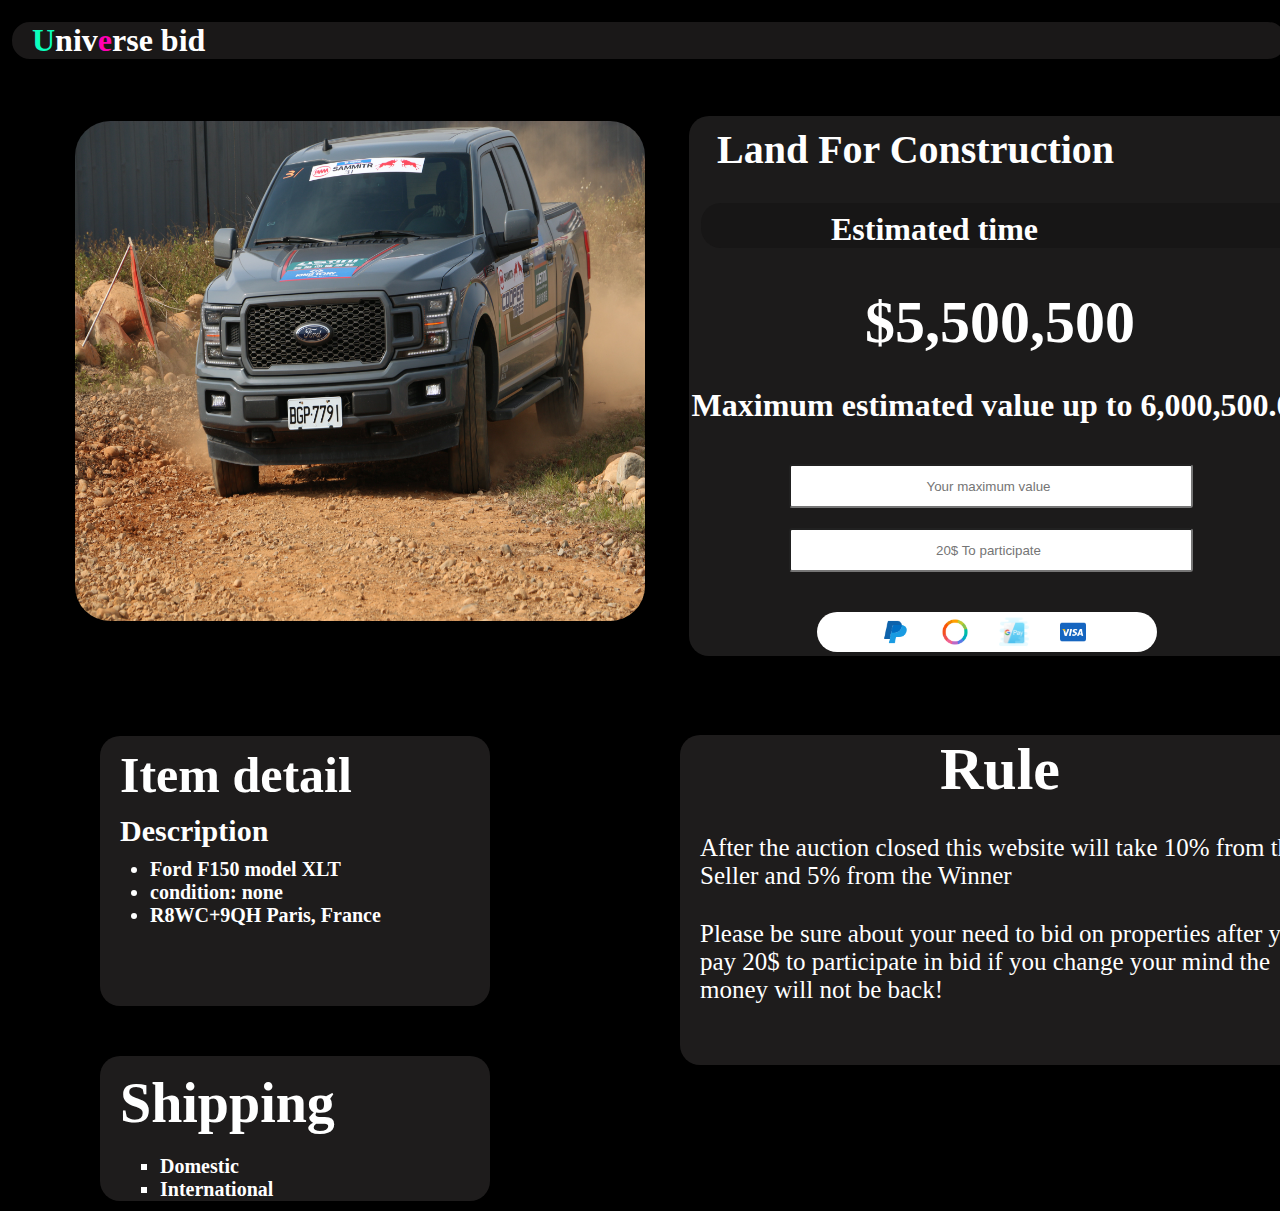
<file: bidcar.html>
<!DOCTYPE html>
<html lang="en">
<head>
    <script src="script.js"></script>
   <link rel="stylesheet" href="home/bidhome.css">
    <title>Document</title>
</head>
<body>
    <div class="top-logo">
        <h1 class="logos"> <a href="index.html"><span style="color: rgb(11, 255, 190);">U</span>niv<span style="color: rgb(255, 0, 179);">e</span>rse bid</a></h1>
     </div>
     <section class="first-mid">
        <div class="image">
            <img src="bid/car.jpg " alt="">
        </div>
        <div class="left-part">
            <h1 class="top-name">Land For Construction</h1>
            <div class="timeinterval">
            <div id="countdown">
                <div id="days"></div>
                <div id="hours"></div>
                <div id="minutes"></div>
                <div id="seconds"></div>
              </div>
              <div class="estimate">
                <h1>Estimated time</h1>
            </div>
           
        </div>
        <div class="dollar">
            <h1>$5,500,500</h1>
        </div>
        <div class="customer">
        <h1 class="maxestimate">Maximum estimated value up to 6,000,500.00</h1>
        
    </div>
    <form>
        <div class="inputs">
        <div class="yourvalue">
            <input type="number" placeholder="Your maximum value" required>
            <input type="number" placeholder="20$ To participate" required>
        </div>
        <div class="placebid">
            <button>
             <ul>
                <a href="https://www.paypal" class="paypal"><li><img src="payment/paypal.png" alt=""></li></a>
                <a href="https://www.payoneer.com"><li><img src="payment/payooner.png" alt=""></li></a>
                <a href="https://pay.google.com/about/"><li><img src="payment/googlepay.png" alt=""></li></a>
                <a href="https://usa.visa.com/"><li><img src="payment/visacard.png" alt=""></li></a>
            </ul>
        </button>
        </div>
    </div>
        </form>
       
     </section>
     <section class="bootom">
        <div class="detail">
            <h1 class="item-detail">Item detail</h1>
            <h1 class="description">Description</h1>
            <ul>
                <li>Ford F150 model XLT</li>
                <li>condition: none</li>
                <li>R8WC+9QH Paris, France</li>
            </ul>
        </div>
        <div class="shipping">
            <h1 class="shippingh1">Shipping</h1>
            <ul type="square">
                <li>Domestic</li>
                <li>International</li>
            </ul>
        </div>
       
        <div class="rule">
            <h1 class="ru">Rule</h1>
            <p>After the auction closed this website will take 10% from the Seller and 5% from the Winner </p>
            <p>Please be sure about your need to bid on properties after you pay 20$ to participate in bid if you change your mind the money will not be back!</p>
        </div>
    
    
    </section>
      <script src="script.js"></script>
</body>
</html>
</file>
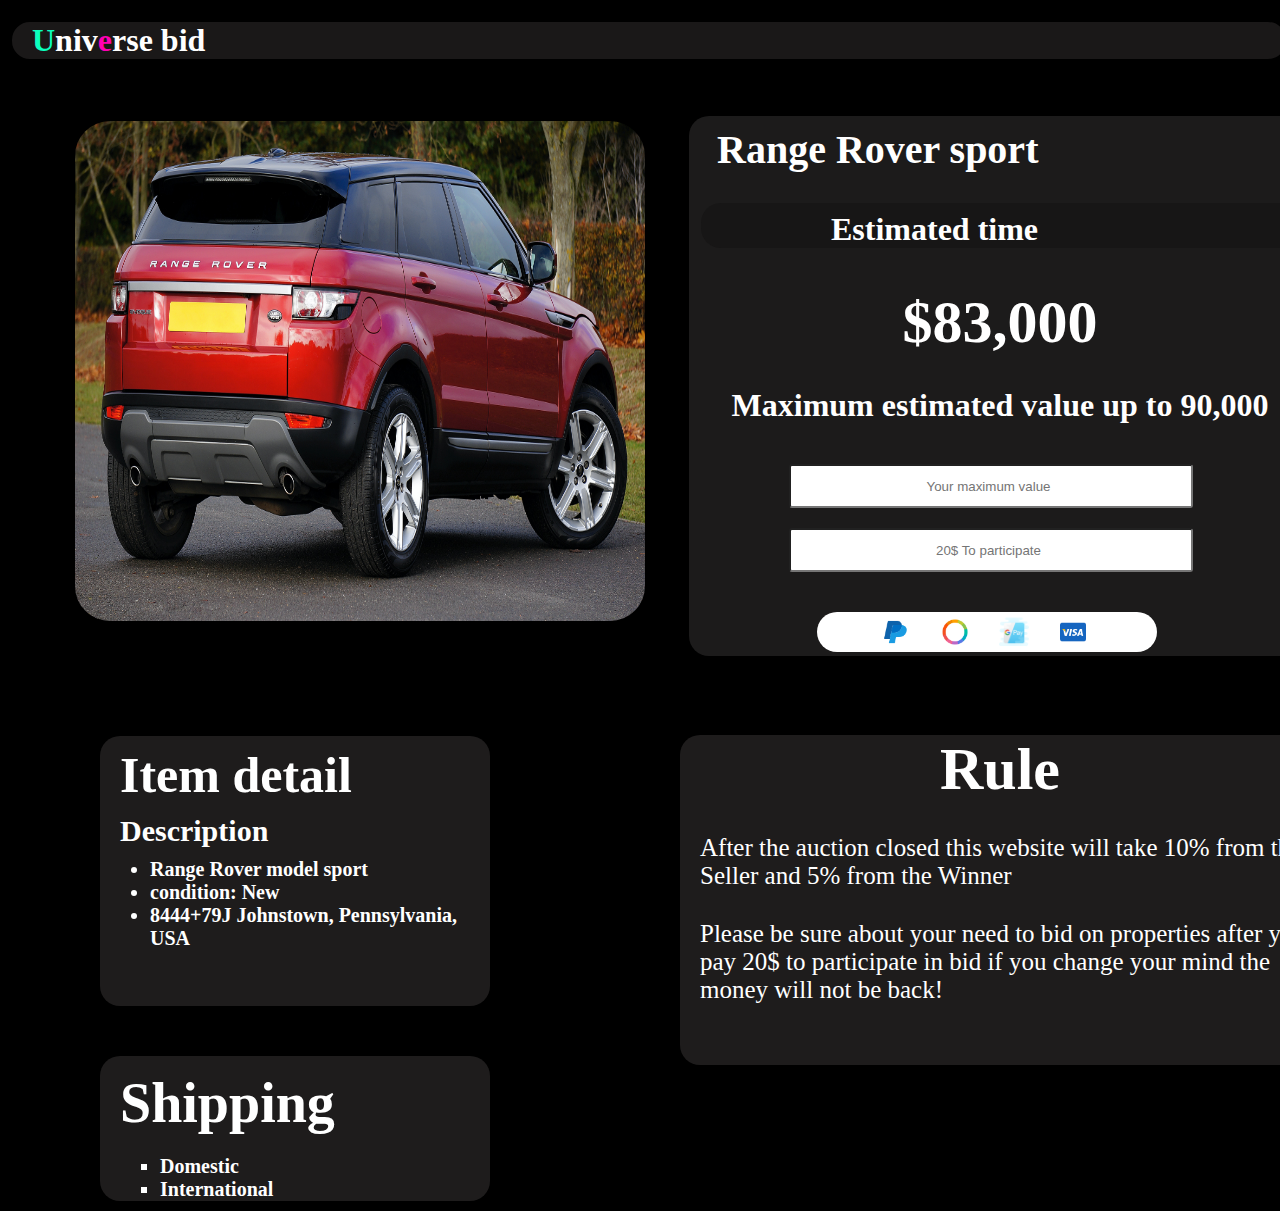
<file: bidcar2.html>
<!DOCTYPE html>
<html lang="en">
<head>
    <script src="script.js"></script>
   <link rel="stylesheet" href="home/bidhome.css">
    <title>Document</title>
</head>
<body>
    <div class="top-logo">
        <h1 class="logos"> <a href="index.html"><span style="color: rgb(11, 255, 190);">U</span>niv<span style="color: rgb(255, 0, 179);">e</span>rse bid</a></h1>
     </div>
     <section class="first-mid">
        <div class="image">
            <img src="bid/car 2.jpg " alt="">
        </div>
        <div class="left-part">
            <h1 class="top-name">Range Rover sport</h1>
            <div class="timeinterval">
            <div id="countdown">
                <div id="days"></div>
                <div id="hours"></div>
                <div id="minutes"></div>
                <div id="seconds"></div>
              </div>
              <div class="estimate">
                <h1>Estimated time</h1>
            </div>
           
        </div>
        <div class="dollar">
            <h1>$83,000</h1>
        </div>
        <div class="customer">
        <h1 class="maxestimate">Maximum estimated value up to 90,000</h1>
        
    </div>
    <form>
        <div class="inputs">
        <div class="yourvalue">
            <input type="number" placeholder="Your maximum value" required>
            <input type="number" placeholder="20$ To participate" required>
        </div>
        <div class="placebid">
            <button>
             <ul>
                <a href="https://www.paypal" class="paypal"><li><img src="payment/paypal.png" alt=""></li></a>
                <a href="https://www.payoneer.com"><li><img src="payment/payooner.png" alt=""></li></a>
                <a href="https://pay.google.com/about/"><li><img src="payment/googlepay.png" alt=""></li></a>
                <a href="https://usa.visa.com/"><li><img src="payment/visacard.png" alt=""></li></a>
            </ul>
        </button>
        </div>
    </div>
        </form>
       
     </section>
     <section class="bootom">
        <div class="detail">
            <h1 class="item-detail">Item detail</h1>
            <h1 class="description">Description</h1>
            <ul>
                <li>Range Rover model sport</li>
                <li>condition: New</li>
                <li>8444+79J Johnstown, Pennsylvania, USA</li>
            </ul>
        </div>
        <div class="shipping">
            <h1 class="shippingh1">Shipping</h1>
            <ul type="square">
                <li>Domestic</li>
                <li>International</li>
            </ul>
        </div>
       
        <div class="rule">
            <h1 class="ru">Rule</h1>
            <p>After the auction closed this website will take 10% from the Seller and 5% from the Winner </p>
            <p>Please be sure about your need to bid on properties after you pay 20$ to participate in bid if you change your mind the money will not be back!</p>
        </div>
    
    
    </section>
      <script src="script.js"></script>
</body>
</html>
</file>
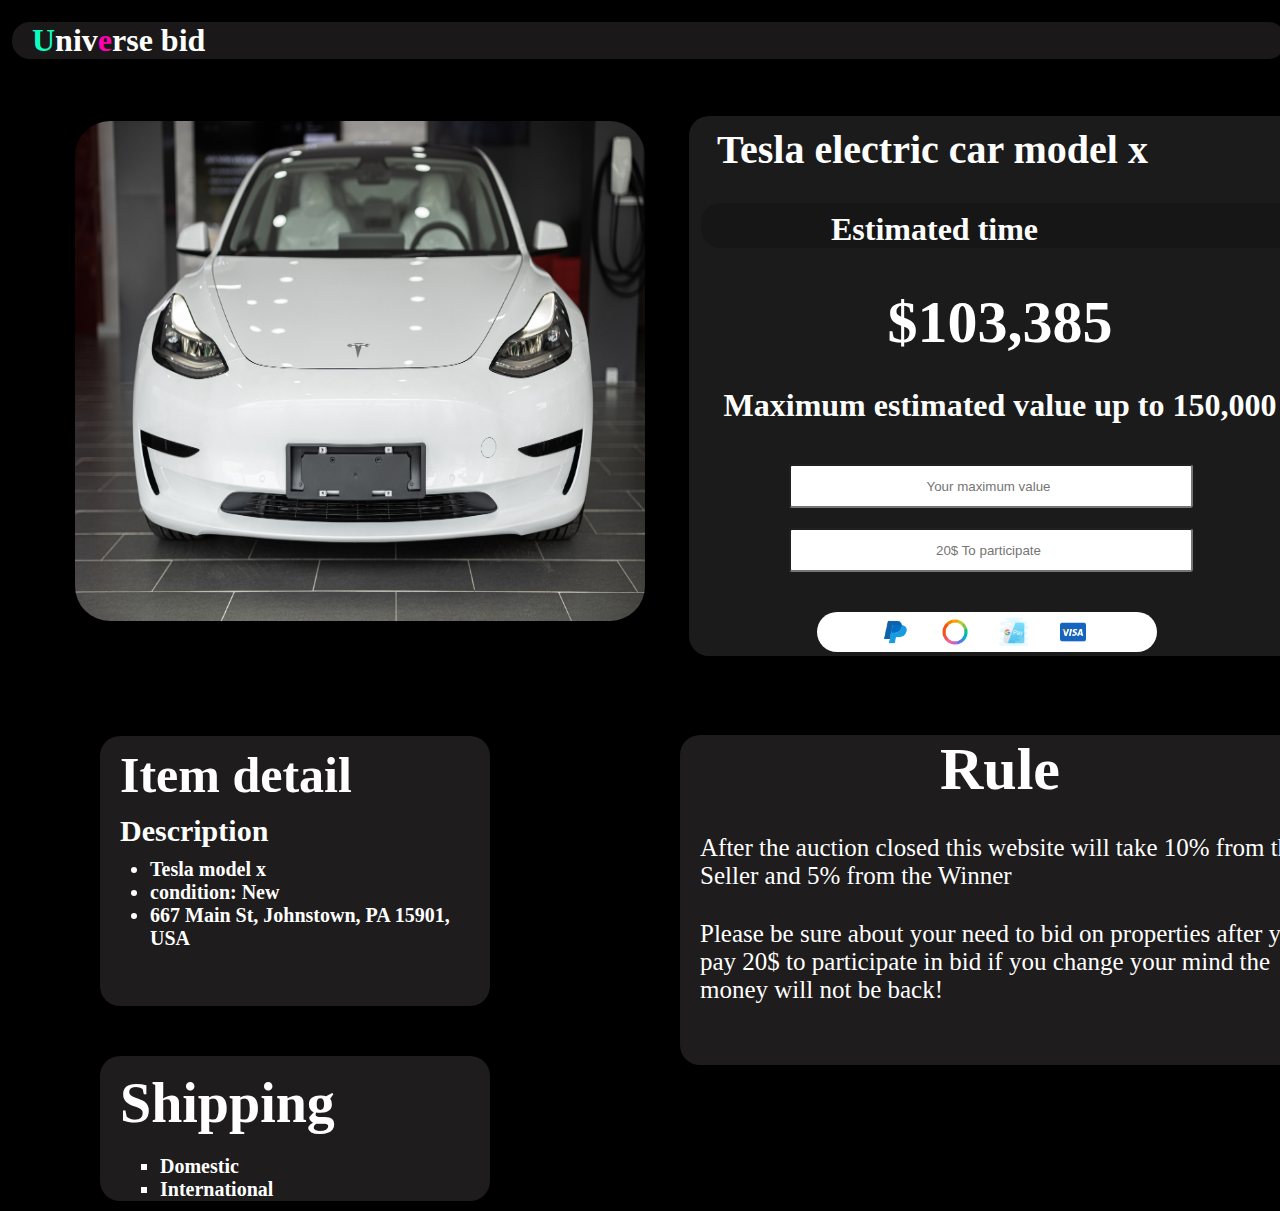
<file: bidcar3.html>
<!DOCTYPE html>
<html lang="en">
<head>
    <script src="script.js"></script>
   <link rel="stylesheet" href="home/bidhome.css">
    <title>Document</title>
</head>
<body>
    <div class="top-logo">
        <h1 class="logos"> <a href="index.html"><span style="color: rgb(11, 255, 190);">U</span>niv<span style="color: rgb(255, 0, 179);">e</span>rse bid</a></h1>
     </div>
     <section class="first-mid">
        <div class="image">
            <img src="bid/car 3.jpg " alt="">
        </div>
        <div class="left-part">
            <h1 class="top-name">Tesla electric car model x</h1>
            <div class="timeinterval">
            <div id="countdown">
                <div id="days"></div>
                <div id="hours"></div>
                <div id="minutes"></div>
                <div id="seconds"></div>
              </div>
              <div class="estimate">
                <h1>Estimated time</h1>
            </div>
           
        </div>
        <div class="dollar">
            <h1>$103,385</h1>
        </div>
        <div class="customer">
        <h1 class="maxestimate">Maximum estimated value up to 150,000</h1>
        
    </div>
    <form>
        <div class="inputs">
        <div class="yourvalue">
            <input type="number" placeholder="Your maximum value" required>
            <input type="number" placeholder="20$ To participate" required>
        </div>
        <div class="placebid">
            <button>
             <ul>
                <a href="https://www.paypal" class="paypal"><li><img src="payment/paypal.png" alt=""></li></a>
                <a href="https://www.payoneer.com"><li><img src="payment/payooner.png" alt=""></li></a>
                <a href="https://pay.google.com/about/"><li><img src="payment/googlepay.png" alt=""></li></a>
                <a href="https://usa.visa.com/"><li><img src="payment/visacard.png" alt=""></li></a>
            </ul>
        </button>
        </div>
    </div>
        </form>
       
     </section>
     <section class="bootom">
        <div class="detail">
            <h1 class="item-detail">Item detail</h1>
            <h1 class="description">Description</h1>
            <ul>
                <li>Tesla model x</li>
          
                <li>condition: New</li>
                <li>667 Main St, Johnstown, PA 15901, USA</li>
            </ul>
        </div>
        <div class="shipping">
            <h1 class="shippingh1">Shipping</h1>
            <ul type="square">
                <li>Domestic</li>
                <li>International</li>
            </ul>
        </div>
       
        <div class="rule">
            <h1 class="ru">Rule</h1>
            <p>After the auction closed this website will take 10% from the Seller and 5% from the Winner </p>
            <p>Please be sure about your need to bid on properties after you pay 20$ to participate in bid if you change your mind the money will not be back!</p>
        </div>
    
    
    </section>
      <script src="script.js"></script>
</body>
</html>
</file>
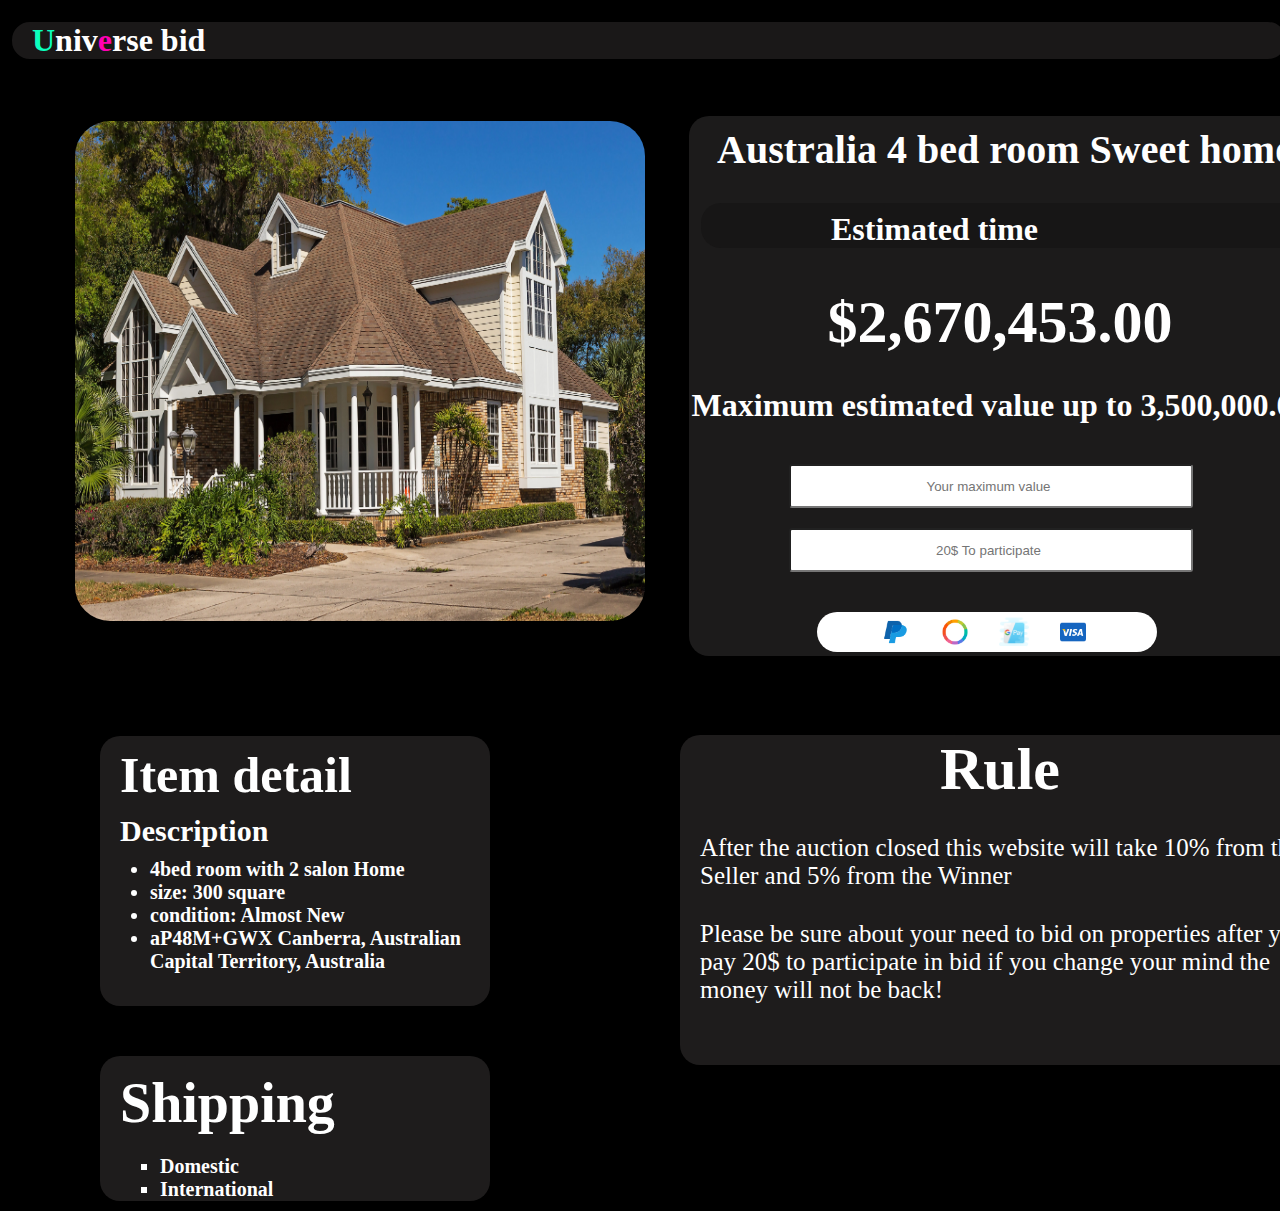
<file: bidhome.html>
<!DOCTYPE html>
<html lang="en">
<head>
    <script src="script.js"></script>
   <link rel="stylesheet" href="home/bidhome.css">
    <title>Document</title>
</head>
<body>
    <div class="top-logo">
        <h1 class="logos"> <a href="index.html"><span style="color: rgb(11, 255, 190);">U</span>niv<span style="color: rgb(255, 0, 179);">e</span>rse bid</a></h1>
     </div>
     <section class="first-mid">
        <div class="image">
            <img src="bid/house 6.jpg " alt="">
        </div>
        <div class="left-part">
            <h1 class="top-name">Australia 4 bed room Sweet home</h1>
            <div class="timeinterval">
            <div id="countdown">
                <div id="days"></div>
                <div id="hours"></div>
                <div id="minutes"></div>
                <div id="seconds"></div>
              </div>
              <div class="estimate">
                <h1>Estimated time</h1>
            </div>
           
        </div>
        <div class="dollar">
            <h1>$2,670,453.00</h1>
        </div>
        <div class="customer">
        <h1 class="maxestimate">Maximum estimated value up to 3,500,000.00</h1>
        
    </div>
    <form>
        <div class="inputs">
        <div class="yourvalue">
            <input type="number" placeholder="Your maximum value" required>
            <input type="number" placeholder="20$ To participate" required>
        </div>
        <div class="placebid">
            <button>
             <ul>
                <a href="https://www.paypal" class="paypal"><li><img src="payment/paypal.png" alt=""></li></a>
                <a href="https://www.payoneer.com"><li><img src="payment/payooner.png" alt=""></li></a>
                <a href="https://pay.google.com/about/"><li><img src="payment/googlepay.png" alt=""></li></a>
                <a href="https://usa.visa.com/"><li><img src="payment/visacard.png" alt=""></li></a>
            </ul>
        </button>
        </div>
    </div>
        </form>
     </section>
     <section class="bootom">
        <div class="detail">
            <h1 class="item-detail">Item detail</h1>
            <h1 class="description">Description</h1>
            <ul>
                <li>4bed room with 2 salon Home</li>
                <li>size: 300 square</li>
                <li>condition: Almost New</li>
                <li>aP48M+GWX Canberra, Australian Capital Territory, Australia</li>
            </ul>
        </div>
        <div class="shipping">
            <h1 class="shippingh1">Shipping</h1>
            <ul type="square">
                <li>Domestic</li>
                <li>International</li>
            </ul>
        </div>
       
        <div class="rule">
            <h1 class="ru">Rule</h1>
            <p>After the auction closed this website will take 10% from the Seller and 5% from the Winner </p>
            <p>Please be sure about your need to bid on properties after you pay 20$ to participate in bid if you change your mind the money will not be back!</p>
        </div>
    
    
    </section>
      <script src="script.js"></script>
</body>
</html>
</file>
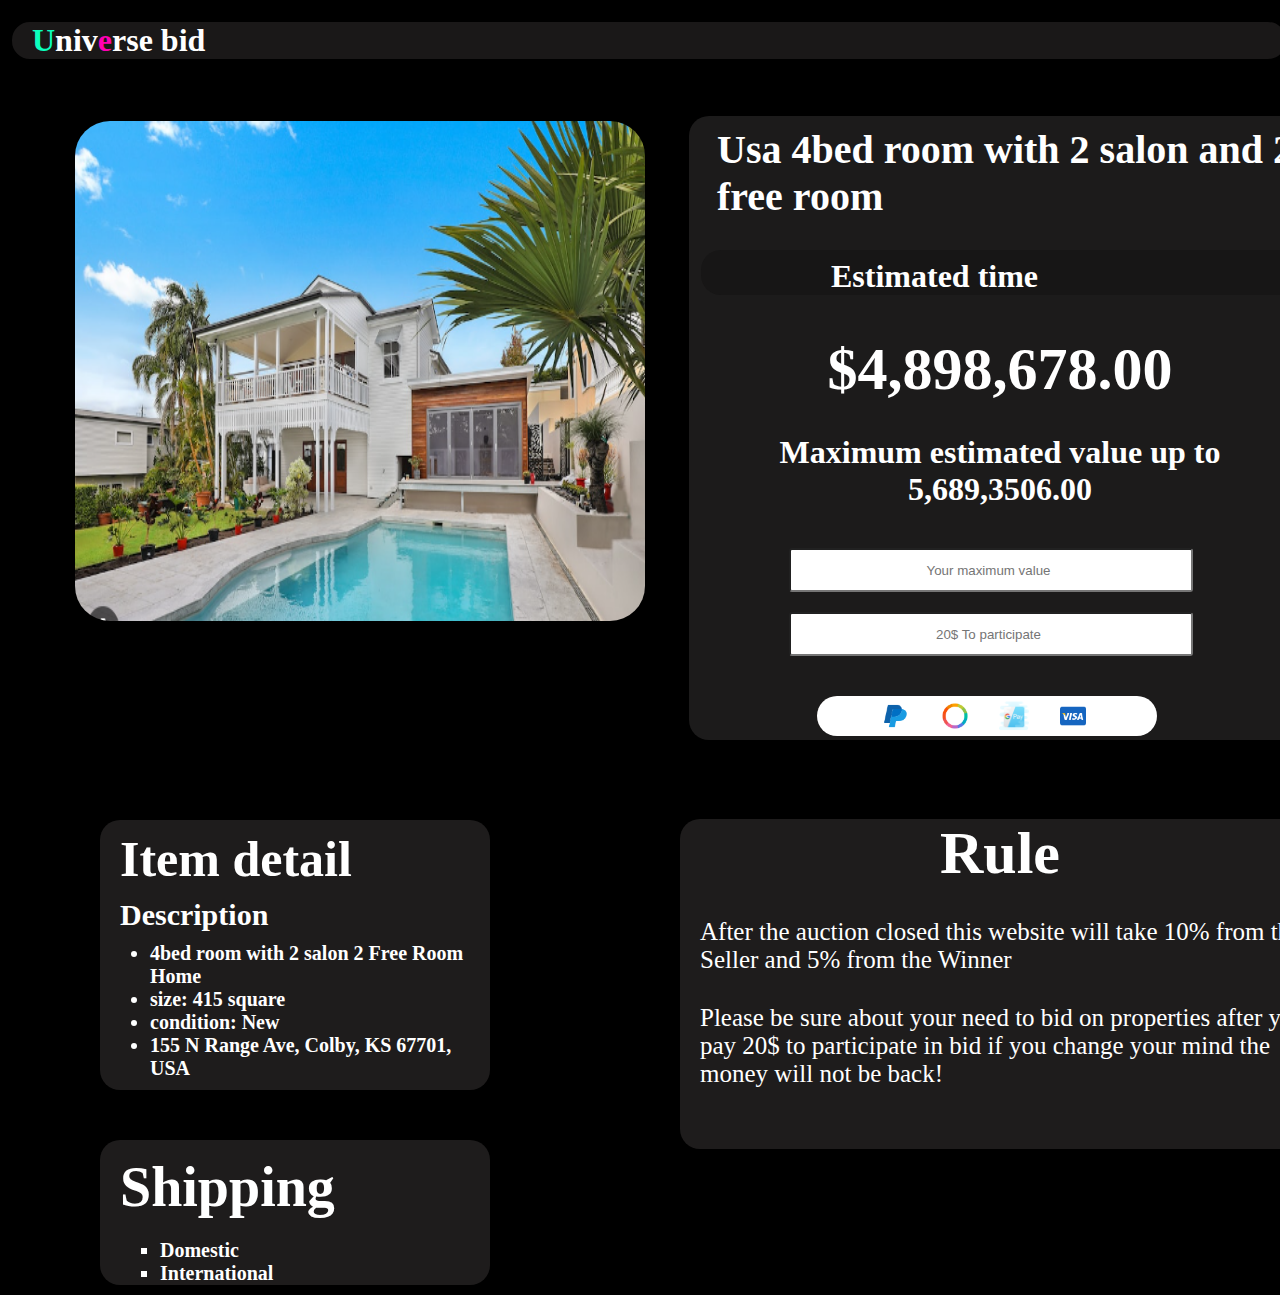
<file: bidhome3.html>
<!DOCTYPE html>
<html lang="en">
<head>
    <script src="script.js"></script>
   <link rel="stylesheet" href="home/bidhome.css">
    <title>Document</title>
</head>
<body>
    <div class="top-logo">
        <h1 class="logos"> <a href="index.html"><span style="color: rgb(11, 255, 190);">U</span>niv<span style="color: rgb(255, 0, 179);">e</span>rse bid</a></h1>
     </div>
     <section class="first-mid">
        <div class="image">
            <img src="bid/house 4.PNG " alt="">
        </div>
        <div class="left-part">
            <h1 class="top-name">Usa 4bed room with 2 salon and 2 free room</h1>
            <div class="timeinterval">
            <div id="countdown">
                <div id="days"></div>
                <div id="hours"></div>
                <div id="minutes"></div>
                <div id="seconds"></div>
              </div>
              <div class="estimate">
                <h1>Estimated time</h1>
            </div>
           
        </div>
        <div class="dollar">
            <h1>$4,898,678.00</h1>
        </div>
        <div class="customer">
        <h1 class="maxestimate">Maximum estimated value up to 5,689,3506.00</h1>
        
    </div>
    <form>
        <div class="inputs">
        <div class="yourvalue">
            <input type="number" placeholder="Your maximum value" required>
            <input type="number" placeholder="20$ To participate" required>
        </div>
        <div class="placebid">
            <button>
             <ul>
                <a href="https://www.paypal" class="paypal"><li><img src="payment/paypal.png" alt=""></li></a>
                <a href="https://www.payoneer.com"><li><img src="payment/payooner.png" alt=""></li></a>
                <a href="https://pay.google.com/about/"><li><img src="payment/googlepay.png" alt=""></li></a>
                <a href="https://usa.visa.com/"><li><img src="payment/visacard.png" alt=""></li></a>
            </ul>
        </button>
        </div>
    </div>
        </form>
       
     </section>
     <section class="bootom">
        <div class="detail">
            <h1 class="item-detail">Item detail</h1>
            <h1 class="description">Description</h1>
            <ul>
                <li>4bed room with 2 salon 2 Free Room Home</li>
                <li>size: 415 square</li>
                <li>condition: New</li>
                <li>155 N Range Ave, Colby, KS 67701, USA</li>
            </ul>
        </div>
        <div class="shipping">
            <h1 class="shippingh1">Shipping</h1>
            <ul type="square">
                <li>Domestic</li>
                <li>International</li>
            </ul>
        </div>
       
        <div class="rule">
            <h1 class="ru">Rule</h1>
            <p>After the auction closed this website will take 10% from the Seller and 5% from the Winner </p>
            <p>Please be sure about your need to bid on properties after you pay 20$ to participate in bid if you change your mind the money will not be back!</p>
        </div>
    
    
    </section>
      <script src="script.js"></script>
</body>
</html>
</file>
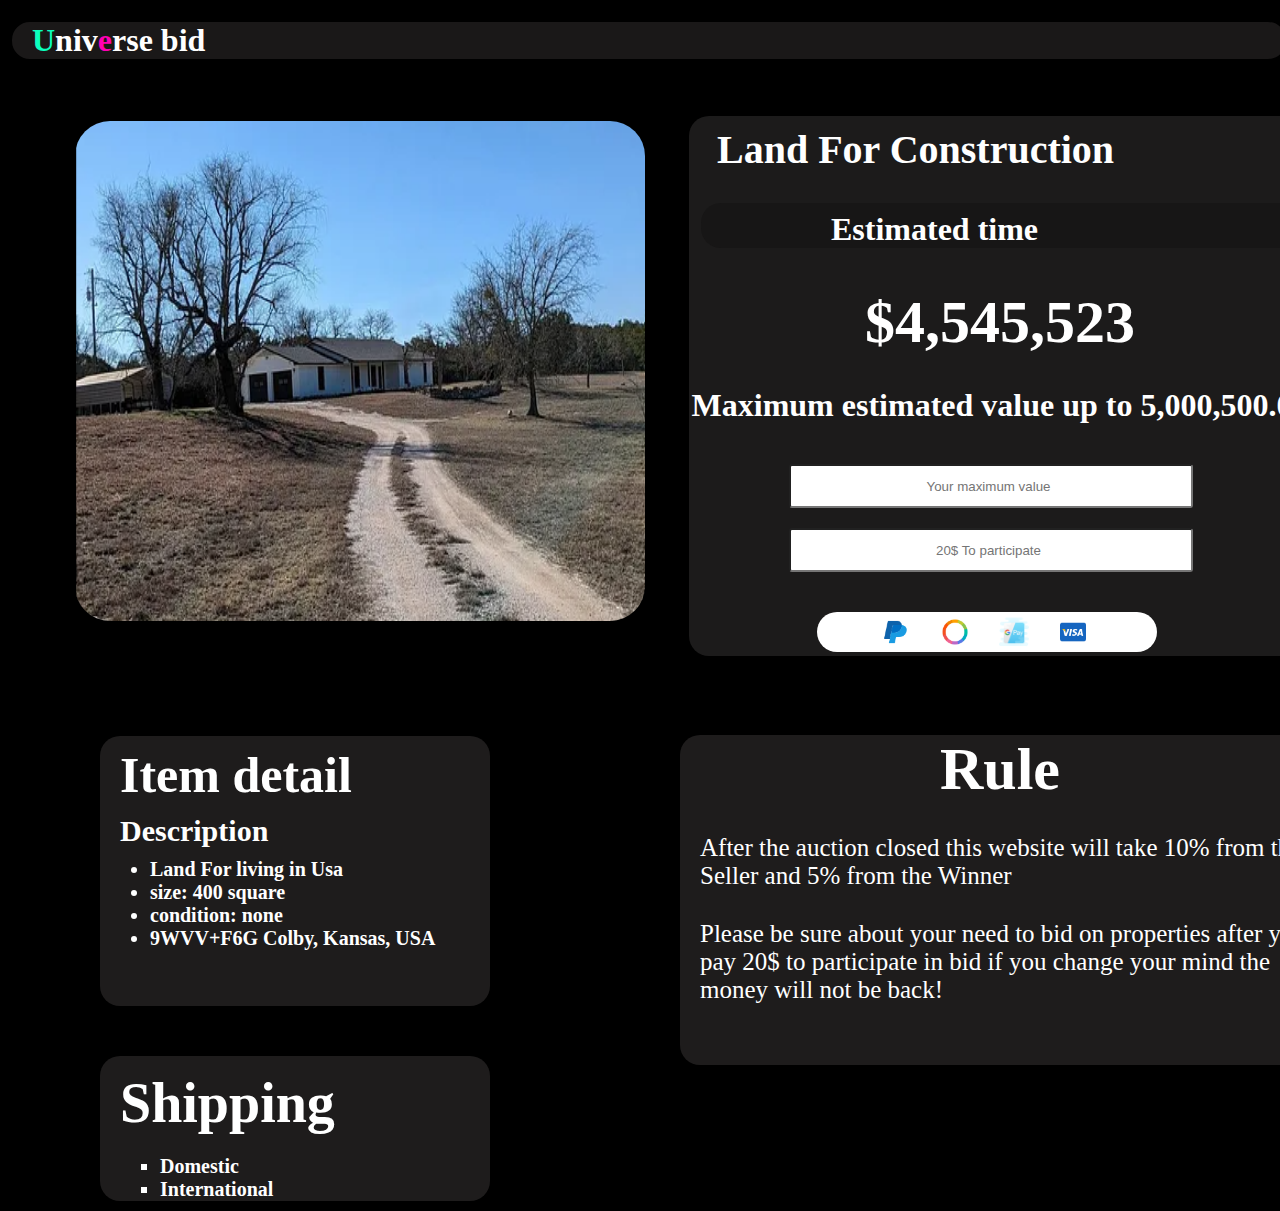
<file: bidland.html>
<!DOCTYPE html>
<html lang="en">
<head>
    <script src="script.js"></script>
   <link rel="stylesheet" href="home/bidhome.css">
    <title>Document</title>
</head>
<body>
    <div class="top-logo">
        <h1 class="logos"> <a href="index.html"><span style="color: rgb(11, 255, 190);">U</span>niv<span style="color: rgb(255, 0, 179);">e</span>rse bid</a></h1>
     </div>
     <section class="first-mid">
        <div class="image">
            <img src="bid/land.PNG " alt="">
        </div>
        <div class="left-part">
            <h1 class="top-name">Land For Construction</h1>
            <div class="timeinterval">
            <div id="countdown">
                <div id="days"></div>
                <div id="hours"></div>
                <div id="minutes"></div>
                <div id="seconds"></div>
              </div>
              <div class="estimate">
                <h1>Estimated time</h1>
            </div>
           
        </div>
        <div class="dollar">
            <h1>$4,545,523</h1>
        </div>
        <div class="customer">
        <h1 class="maxestimate">Maximum estimated value up to 5,000,500.00</h1>
        
    </div>
    <form>
        <div class="inputs">
        <div class="yourvalue">
            <input type="number" placeholder="Your maximum value" required>
            <input type="number" placeholder="20$ To participate" required>
        </div>
        <div class="placebid">
            <button>
             <ul>
                <a href="https://www.paypal" class="paypal"><li><img src="payment/paypal.png" alt=""></li></a>
                <a href="https://www.payoneer.com"><li><img src="payment/payooner.png" alt=""></li></a>
                <a href="https://pay.google.com/about/"><li><img src="payment/googlepay.png" alt=""></li></a>
                <a href="https://usa.visa.com/"><li><img src="payment/visacard.png" alt=""></li></a>
            </ul>
        </button>
        </div>
    </div>
        </form>
       
     </section>
     <section class="bootom">
        <div class="detail">
            <h1 class="item-detail">Item detail</h1>
            <h1 class="description">Description</h1>
            <ul>
                <li>Land For living in Usa</li>
                <li>size: 400 square</li>
                <li>condition: none</li>
                <li>9WVV+F6G Colby, Kansas, USA</li>
            </ul>
        </div>
        <div class="shipping">
            <h1 class="shippingh1">Shipping</h1>
            <ul type="square">
                <li>Domestic</li>
                <li>International</li>
            </ul>
        </div>
       
        <div class="rule">
            <h1 class="ru">Rule</h1>
            <p>After the auction closed this website will take 10% from the Seller and 5% from the Winner </p>
            <p>Please be sure about your need to bid on properties after you pay 20$ to participate in bid if you change your mind the money will not be back!</p>
        </div>
    
    
    </section>
      <script src="script.js"></script>
</body>
</html>
</file>
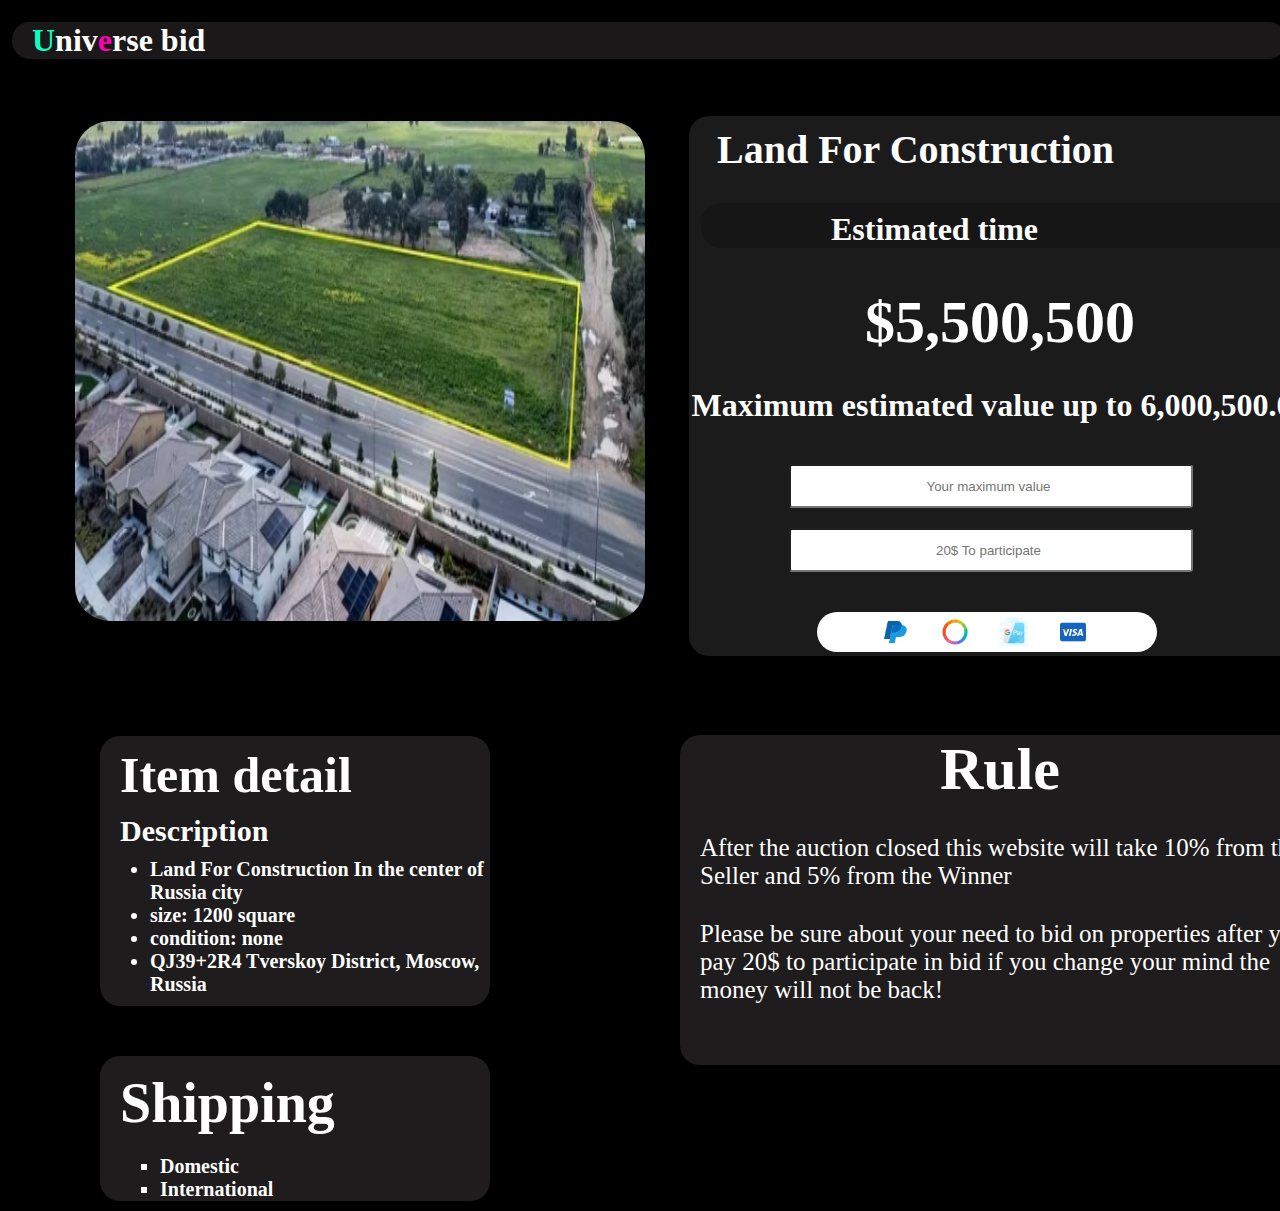
<file: bidland2.html>
<!DOCTYPE html>
<html lang="en">
<head>
    <script src="script.js"></script>
   <link rel="stylesheet" href="home/bidhome.css">
    <title>Document</title>
</head>
<body>
    <div class="top-logo">
        <h1 class="logos"> <a href="index.html"><span style="color: rgb(11, 255, 190);">U</span>niv<span style="color: rgb(255, 0, 179);">e</span>rse bid</a></h1>
     </div>
     <section class="first-mid">
        <div class="image">
            <img src="bid/land 2.PNG " alt="">
        </div>
        <div class="left-part">
            <h1 class="top-name">Land For Construction</h1>
            <div class="timeinterval">
            <div id="countdown">
                <div id="days"></div>
                <div id="hours"></div>
                <div id="minutes"></div>
                <div id="seconds"></div>
              </div>
              <div class="estimate">
                <h1>Estimated time</h1>
            </div>
           
        </div>
        <div class="dollar">
            <h1>$5,500,500</h1>
        </div>
        <div class="customer">
        <h1 class="maxestimate">Maximum estimated value up to 6,000,500.00</h1>
        
    </div>
    <form>
        <div class="inputs">
        <div class="yourvalue">
            <input type="number" placeholder="Your maximum value" required>
            <input type="number" placeholder="20$ To participate" required>
        </div>
        <div class="placebid">
            <button>
             <ul>
                <a href="https://www.paypal" class="paypal"><li><img src="payment/paypal.png" alt=""></li></a>
                <a href="https://www.payoneer.com"><li><img src="payment/payooner.png" alt=""></li></a>
                <a href="https://pay.google.com/about/"><li><img src="payment/googlepay.png" alt=""></li></a>
                <a href="https://usa.visa.com/"><li><img src="payment/visacard.png" alt=""></li></a>
            </ul>
        </button>
        </div>
    </div>
        </form>
       
     </section>
     <section class="bootom">
        <div class="detail">
            <h1 class="item-detail">Item detail</h1>
            <h1 class="description">Description</h1>
            <ul>
                <li>Land For Construction In the center of Russia city</li>
                <li>size: 1200 square</li>
                <li>condition: none</li>
                <li>QJ39+2R4 Tverskoy District, Moscow, Russia</li>
            </ul>
        </div>
        <div class="shipping">
            <h1 class="shippingh1">Shipping</h1>
            <ul type="square">
                <li>Domestic</li>
                <li>International</li>
            </ul>
        </div>
       
        <div class="rule">
            <h1 class="ru">Rule</h1>
            <p>After the auction closed this website will take 10% from the Seller and 5% from the Winner </p>
            <p>Please be sure about your need to bid on properties after you pay 20$ to participate in bid if you change your mind the money will not be back!</p>
        </div>
    
    
    </section>
      <script src="script.js"></script>
</body>
</html>
</file>
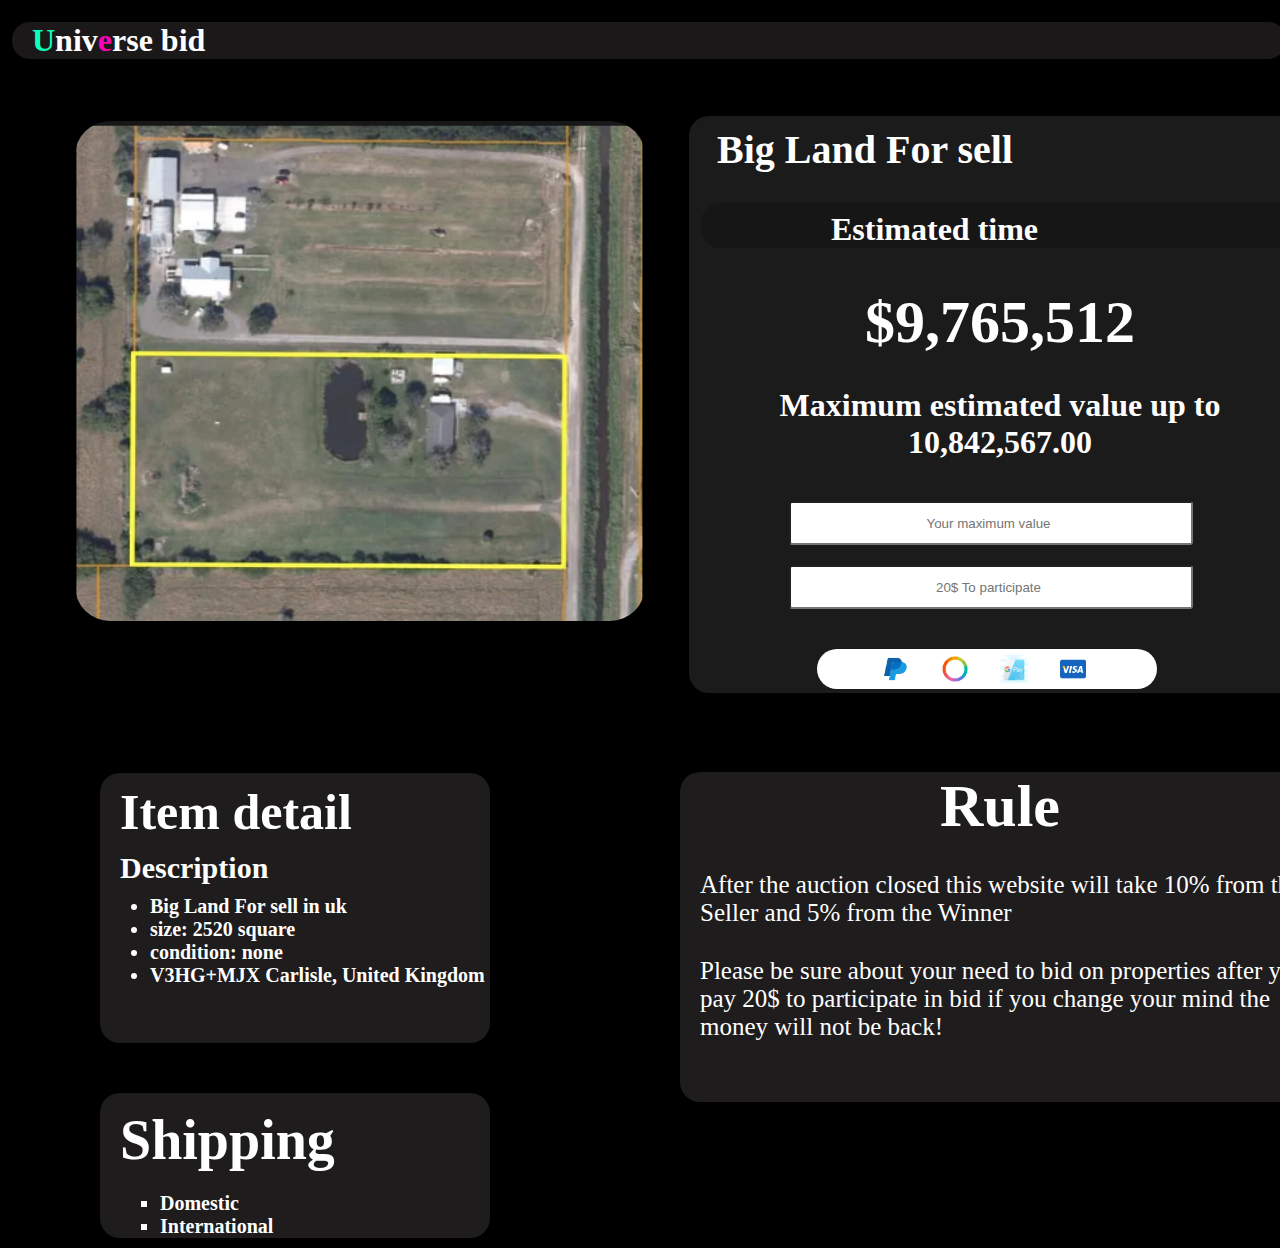
<file: bidland3.html>
<!DOCTYPE html>
<html lang="en">
<head>
    <script src="script.js"></script>
   <link rel="stylesheet" href="home/bidhome.css">
    <title>Document</title>
</head>
<body>
    <div class="top-logo">
        <h1 class="logos"> <a href="index.html"><span style="color: rgb(11, 255, 190);">U</span>niv<span style="color: rgb(255, 0, 179);">e</span>rse bid</a></h1>
     </div>
     <section class="first-mid">
        <div class="image">
            <img src="bid/land 3.PNG " alt="">
        </div>
        <div class="left-part">
            <h1 class="top-name">Big Land For sell</h1>
            <div class="timeinterval">
            <div id="countdown">
                <div id="days"></div>
                <div id="hours"></div>
                <div id="minutes"></div>
                <div id="seconds"></div>
              </div>
              <div class="estimate">
                <h1>Estimated time</h1>
            </div>
           
        </div>
        <div class="dollar">
            <h1>$9,765,512</h1>
        </div>
        <div class="customer">
        <h1 class="maxestimate">Maximum estimated value up to 10,842,567.00</h1>
        
    </div>
    <form>
        <div class="inputs">
        <div class="yourvalue">
            <input type="number" placeholder="Your maximum value" required>
            <input type="number" placeholder="20$ To participate" required>
        </div>
        <div class="placebid">
            <button>
             <ul>
                <a href="https://www.paypal" class="paypal"><li><img src="payment/paypal.png" alt=""></li></a>
                <a href="https://www.payoneer.com"><li><img src="payment/payooner.png" alt=""></li></a>
                <a href="https://pay.google.com/about/"><li><img src="payment/googlepay.png" alt=""></li></a>
                <a href="https://usa.visa.com/"><li><img src="payment/visacard.png" alt=""></li></a>
            </ul>
        </button>
        </div>
    </div>
        </form>
     </section>
     <section class="bootom">
        <div class="detail">
            <h1 class="item-detail">Item detail</h1>
            <h1 class="description">Description</h1>
            <ul>
                <li>Big Land For sell in uk</li>
                <li>size: 2520 square</li>
                <li>condition: none</li>
                <li>V3HG+MJX Carlisle, United Kingdom</li>
            </ul>
        </div>
        <div class="shipping">
            <h1 class="shippingh1">Shipping</h1>
            <ul type="square">
                <li>Domestic</li>
                <li>International</li>
            </ul>
        </div>
       
        <div class="rule">
            <h1 class="ru">Rule</h1>
            <p>After the auction closed this website will take 10% from the Seller and 5% from the Winner </p>
            <p>Please be sure about your need to bid on properties after you pay 20$ to participate in bid if you change your mind the money will not be back!</p>
        </div>
    
    
    </section>
      <script src="script.js"></script>
</body>
</html>
</file>
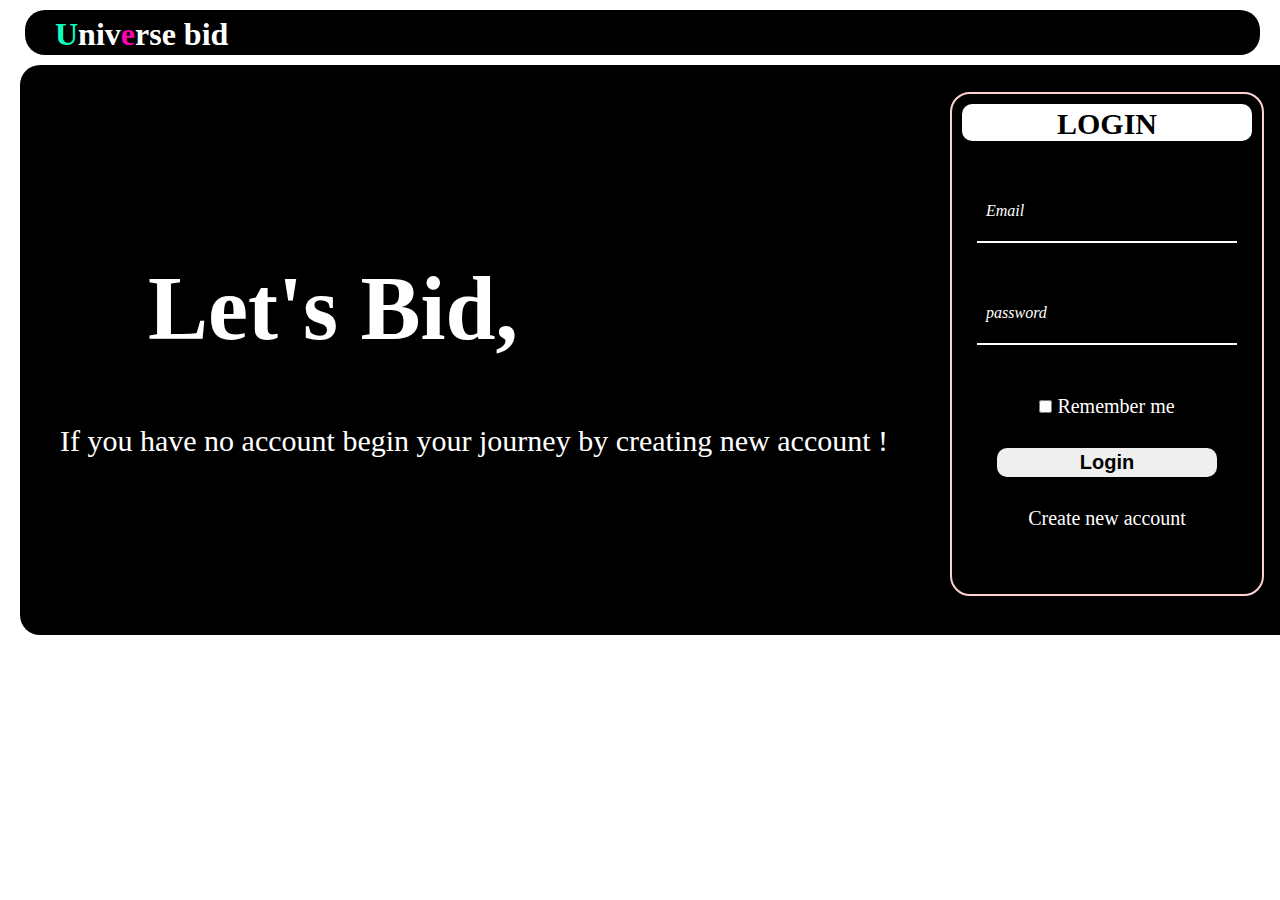
<file: login.html>
<!DOCTYPE html>
<html lang="en">
<head>
   
  
    <link rel="stylesheet" href="login.css">
    <div class="toplogo">
    <div class="logb">
 <h1 class="logo"> <a href="index.html"><span style="color: rgb(11, 255, 190);">U</span>niv<span style="color: rgb(255, 0, 179);">e</span>rse bid</a></h1>         </div>
   
    
    </div>
    <div class="midd">
    <div class="h11">
        
        <h1>Let's Bid,</h1>
       
           
        
        
    </div>
    <div class="pop">
   
   

   <form>
    <h1 class="log">LOGIN</h1>
    <div class="inputs">
    <div class="email">
   
        <input type="email" id="Email" color="white" required maxlength="30" min="16" autocomplete="off" >
     
        <label for="Email"  >Email  </label>
</div>

   

<div class="password">
    
       

        <input type="password" id="password" required autocomplete="off">
   
        <label for="password">password </label>
        <ion-icon name="lock-closed-outline"></ion-icon>
</div>
</div>
<div class="rem">
<lable for="remember me">
<input type="checkbox"> 
Remember me</lable>
</div>
  
    <button class="loged"><a href="bid.html" >Login</a> </button>

    <div class="create">
        <a href="signup.html">Create new account</a>
    </div>
</form>
</div>
</head>
</div>
<body>
  <div class="bid">
    <p>If you have no account begin your journey by creating new account !</p>
  </div>
</body>
</html>
</file>
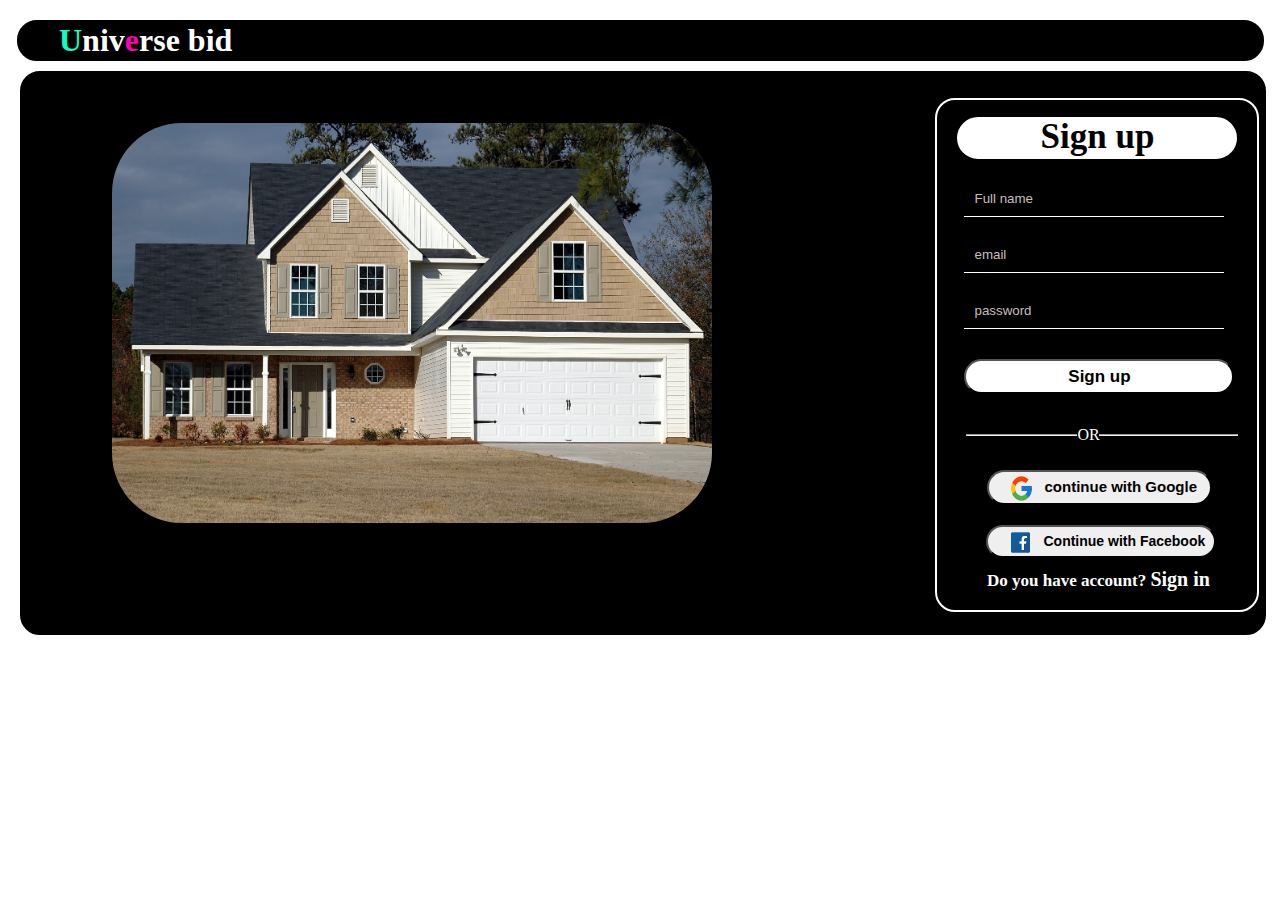
<file: signup.html>
<!DOCTYPE html>
<html lang="en">
<head>
   
    <link rel="stylesheet" href="signup.css">
    <title>Document</title>
</head>
<body>
    <h1 class="logo"> <a href="index.html"><span style="color: rgb(11, 255, 190);">U</span>niv<span style="color: rgb(255, 0, 179);">e</span>rse bid</a></h1> 
<div class="midpa">
  <img src="signup/house 3.jpg" alt="" class="midimg">
    <section class="all">
        <form>
            <div class="signup">
              <h1>Sign up</h1>
           
            </div>
            
            <div class="fullname">
             <input type="text"  placeholder="Full name"  maxlength="35" class="full">
              </div>
              <div class="email">
                <input type="email" placeholder="email" >
              </div>
              <div class="password">
                <input type="password" placeholder="password"  maxlength="15"
>
              </div>
              <div class="button">
                <button class="signup2">Sign up</button>
              </div>
              <hr>
            
              <p class="or">OR</p>
             <div class="button2">
              <div class="google">
                  <button class="google"><img src="signup/google.png" alt="" class="continue"><a href="https://www.google.com/">continue with Google</button></a>
              </div>
              <div class="facebook">
                <button class="face"><img src="signup/fb.png" alt="" class="continue"> <a href="https://www.google.com/"> Continue with Facebook</button></a>
              </div>
            </div>
              <div class="signin">
                <h2>Do you have account?  <a href="login.html"> Sign in</a></h2>
              </div>
              
            </form>
      
      </div>
    </section>
</body>
</html>
</file>
<file: home/bidhome.css>
*{
    padding: 0;
    margin: 0;
}
body{
    background-color: rgb(0, 0, 0);
}
.top-logo{
    border: 2px solid;
    width: 98%;
    margin-left: 10px;
    margin-top: 20px;
    border-radius: 20px;
    padding-left: 20px;
    background-color: rgb(26, 24, 24);
}
.top-logo .logos a{
    color: white;
    text-decoration: none;
}
.first-mid{
    margin-top: 15px;
    display: flex;
    width: 96%;
    margin-left: 30px;
    border-radius: 20px;
    padding-top: 40px;
}
.image img{
    width: 570px;
    margin-left: 40px;
    height: 500px;
    border-radius: 40px;
}
.first-mid .top-name{
    margin-left: 28px;
    margin-top: 10px;
    font-size: 40px;
    color: white;
}
.first-mid .value{
    font-size: 40px;
    margin-top: 30px;
    margin-left: 70px;
}
.left-part{

    margin-left: 39px;
    width: 640px;
    border-radius: 20px;
    background-color: rgb(28, 27, 27);
}
.timeinterval{
    display: flex;
    margin-top: 15px;
   background-color: rgb(23, 22, 22);
    margin-left: 12px;
    width: 610px;
    border-radius: 20px;
    margin-top: 30px;
    color: white;
}
#countdown{
    margin-top: 10px;
    display: flex;
    margin-left: 10px;
    font-size: 20px;
    
}
#countdown div{
    font-size: 20px;
    font-weight: bold;
    margin-left: 10px;
    border-radius: 20px;
    padding-left: 10px;
  
  
}
.estimate{
    margin-left: 40px;
    margin-top: 8px;
    
}
.dollar{
    margin-top: 40px;
    text-align: center;
    font-size: 30px;
    color: white;
}
.maxestimate{
   text-align: center;
    margin-top: 30px;
    color: white;
}
.yourvalue{
    margin-top: 20px;
}
.yourvalue input{
    margin-left: 100px;
    width: 390px;
    height: 40px;
    margin-top: 20px;
    padding-left: 10px;
    border-radius: 3px;
}
::placeholder{
    text-align: center;

}
button{
    text-decoration: none;
    border: none;
    outline: none;
    background-color: transparent;
}
.placebid ul{
    display: flex;
    border-radius: 20px;
    background-color: white;
    text-decoration: none;
    list-style: none;
    width: 300px;
    height: 40px;
    margin-left: 128px;
    margin-top: 40px;
    padding-left: 40px;
}
.placebid ul li{
   margin-left: 19px;
}
a:hover{
    transform: scale(1.5);

}
.image:hover{
    transform: scale(0.98);
}
img{
    padding: 5px;
    width: 30px;
    height: 30px;
}
.image{
    animation: float 3s ease-in-out infinite;
}
@keyframes float{
    0%{
        transform: translateY(0);
    }
    50%{
        transform: translateY(1.4rem);
    }
    100%{
        transform: translateY(0);
    }
}
.placebid .bidbutton{
    margin-left: 230px;
    margin-top: 50px;
    width: 150px;
    height: 40px;
    font-size: 17px;
    font-weight: bold;
    border-radius: 20px;
    color: white;
    background-color: rgb(15, 14, 14);
    border: none;
    cursor: pointer;
}
.placebid .bidbutton:hover{
    color: rgb(0, 0, 0);
    background-color: rgb(255, 255, 255);
}
.bootom{
    margin-top: 50px;
    margin-left: 70px;
    padding-left: 30px;
    padding-top: 30px;


}
.bootom .detail{
    padding-top: 10px;
    width: 370px;
    border-radius: 20px;
    height: 260px;
    padding-left: 20px;
    color: white;
    background-color: rgb(30, 28, 28);
}
.bootom .item-detail{
    font-size: 50px;
    
}
.bootom .description{
    font-size: 30px;
    margin-top: 10px;
}
.bootom ul{
    margin-left: 30px;
    margin-top: 10px;
    font-size: 20px;
    font-weight: bold;
}
.shipping{
    margin-top: 50px;
    padding-top: 15px;
    font-size: 28px;
    width: 370px;
    height: 130px;
    border-radius: 20px;
    padding-left: 20px;
    color: white;
    background-color: rgb(30, 28, 28);
}
.shipping ul{
    padding: 10px;
}
.rule {
    width: 640px;
    margin-top: -466px;
    margin-left: 580px;
    height: 330px;
    border-radius: 20px;
    color: white;
    background-color: rgb(30, 28, 28);
}
.rule .ru{
    text-align: center;
    font-size: 60px;
    
}
.rule p{
    margin-top: 30px;
    font-size: 25px;
    padding-left: 20px;
}
</file>
<file: login.css>
*{
    padding: 0;
    margin: 0;
}
body{
    background-color: rgb(255, 255, 255);
}

.toplogo{
  display: flex;
  background-color: #000000;
  width: 96.5%;
  margin-left: 25px;
  margin-top: 10px;
  height: 45px;
  border-radius: 20px;
}

.logb h1{
    color: rgb(255, 255, 255);
    margin-left: 30px;
    padding-top: 6px;
   

 
} 
.logb a{
    color: white;
    text-decoration: none;
 
}
.navbar2{
   position: relative;
    width: 55%;
    display: flex;

}
.navbar2 ul li {
    display: inline-block;
    margin-left: 580px;
    
}
.navbar2 ul li a{
    width: 70%;
    justify-content: space-between;
    font-size: 20px;
    font-weight: bold;
    color: white;
    text-decoration: none;
}
.navbar2 li a:hover{
    background: rgb(48, 86, 151);
    
}
.midd{
    display: flex;
    border: none;
    border-radius: 20px;
    margin-top: 10px;
    height: 570px;
    width: 1290px;
    margin-left: 20px;
    background-color: #000000;
}
.h11 h1{
    color: rgb(255, 255, 255);
    margin-top: 15%;
    margin-left: 10%;
    font-size: 90px;
    font-weight: bold;
    width: 40%;
    border-radius: 50px;
    position: absolute;
    animation: floatImagebill 3s ease-in-out infinite;
}



@keyframes floatImagebill{
    0%{
        transform: translateY(0);
    }
    50%{
        transform: translateY(1.4rem);
    }
    100%{
        transform: translateY(0);
    }
}
.bid p{
    color: white;
   margin-top: -211px;
   margin-left: 60px;
   font-size: 30px;
   
}
form{
    position: relative;
    text-align: center;
    margin-top: 27px;
    border: 2px solid rgb(255, 210, 210);
    width: 310px;
    height: 500px;
    margin-left: 930px;
    border-radius: 20px ;
    background-color: black;

    
    
}
form .log{
    font-size: 30px;
    background-color: rgb(255, 255, 255);
    color: black;
    width: 290PX;
    height: 25spx;
    margin-left: 10px;
    margin-top: 10px;
    border-radius: 10px;
    padding-top: 3px;
}
.email{
    margin-top: 20px;
} 
.email{
    border-bottom: 2px solid white;
    width: 260px;
    position: relative;
    margin-left: 25px;
    margin-top: 50px;
    background-color: transparent;
    font-style: italic;
}
.email label{
    position: absolute;
    transform: translateY(-50%);
    color: rgb(255, 255, 255);
    left: 9px;
    top: 40%;
    transition: .5s;
    outline: none;
    background-color: tr;
    
}
.inputs input:focus ~ label,
.inputs input:focus ~ :valid{
    top: -5px;
}
.email input{
    background-color: transparent;
    width: 220px;
    border: none;
    height: 50px;
    outline: none;
    padding: 0 35px 0 5px;
    color: white;
    font-size: 10pxs;
 
}
.password{
    border-bottom: 2px solid white;
    width: 260px;
    position: relative;
    margin-left: 25px;
    margin-top: 50px;
    background-color: transparent;
    font-style: italic;
}
.password label{
    position: absolute;
    transform: translateY(-50%);
    color: rgb(255, 255, 255);
    left: 9px;
    top: 40%;
    transition: .5s;


}
.password input{
    background-color: transparent;
    width: 320px;
    border: none;
    height: 50px;
    outline: none;
    padding: 0 35px 0 5px;
    color: white;
}
.rem{
    margin-top: 50px;
    color: white;
    font-size: 20px;
}
.login{
    margin-top: 30px;
  
}
.create a{
    color: white;
    text-decoration: none;
    font-size: 20px;
    margin-top: 30px;
    transition: .7s;
}
.create a:hover{
    color: aqua;
}

button {
    width:220px;
    padding: 3px;
    margin: 30px 5px;
    text-align: center;
    border-radius: 10px;
    color: black;
    border: 2px;
    font-size: 20px;
    cursor: pointer;
    font-weight: 600;
   
   
} 
button a{
text-decoration: none;
color: black;
}
button:hover{
    background-color: rgb(0, 192, 226);
    color: rgb(0, 0, 0);
    transition: 1s;
    
}
</file>
<file: signup.css>
*{
    padding: 0;
    margin: 0;
}
body{
    background-color: rgb(255, 255, 255);
}
.all{
    display: flex;
   border: 2px solid white;
   width: 320px;
   margin-left: 18%; 
   margin-top: 25px;
   border-radius: 20px ;
   height: 510px;
   background-color: black;
}
.midpa{
   border: 2px  solid ;
   margin-top:10px;
   height: 560px; 
   display: flex;
   width: 97%;
   margin-left: 20px;
   border-radius: 20px;
   background-color: rgb(0, 0, 0);
    
}
.midimg{
    width: 600px;
    height: 400px;
    margin-left: 90px;
    margin-top: 50px;
    border-radius: 70px;
    animation: floatImagebill 3s ease-in-out infinite;
}



@keyframes floatImagebill{
    0%{
        transform: translateY(0);
    }
    50%{
        transform: translateY(1.4rem);
    }
    100%{
        transform: translateY(0);
    }
}
.logo {
    padding-left: 40px;
    margin-top: 20px;
    border: 2px solid;
    width: 94%;
    margin-left: 17px;
    border-radius: 20px;
    background-color: #000000;
}
.logo a{
    color: white;
    text-decoration: none;
}

.all form .signup {
    margin-top: 15px;
    
}
.all form .signup h1{
    color: black;
    text-align: center;
    font-size: 35px;
    padding-bottom: 7px;
    border: 2px solid;
    width: 280px;
    margin-left: 18px;
    border-radius: 40px;
    height: 35px;
    background-color: rgb(255, 255, 255);
   
   
}
.all form input{
    margin-left: 27px;
    margin-top: 20px;
    width: 250px;
    height: 35px;
    border: none;
    border-bottom: 1px solid white;
    padding-left:  10px;
    background-color: transparent;
    outline: none;
    color: white;
    
}

::placeholder{
    color: rgb(198, 190, 190);
    margin-left: 5px;
    outline: none;
} 
.button .signup2{
    margin-top: 30px;
    width: 270px;
    margin-left: 27px;
    height: 35px;
    border-radius: 20px;
    background-color: rgb(255, 255, 255);
    font-size: 17px;
    font-weight: bold;
   
}
.button .signup2:hover{

    
    outline: none;
    background-color: rgb(38, 36, 36);
    color: white;
}
.signin h2{
    font-size: 17px;
    margin-top: 10px;
    padding-left: 20px;
    text-align: center;
    color: white;

}
.signin h2 a{
    color: white;
    text-decoration: none;
    font-size: 20px;
}
hr{
    margin-top: 40px;
    width: 270px;
    margin-left: 29px;
}
p{
    margin-top: -10.5px;
    background-color: rgb(0, 0, 0);
    margin-left: 140px;
    width: 22px;
    color:  rgb(255, 251, 251);
 
}
 .google{
    padding-top: 6px;
    margin-top: 10px;
    width: 250px;
    margin-left: 25px;
    height: 35px;
    border-radius: 20px;
    font-size: 15px;
    display: flex;
   font-weight: bold;
}
.google a{
    text-decoration: none;
}
.facebook a{
    text-decoration: none;
}

 .face{
    margin-top: 30px;
    width: 230px;
    height: 33px;
    border-radius: 20px;
    font-size: 14px;
    font-weight: bold;
    display: flex;

    
}
.facebook button{
    margin-left: 49px;
    padding-top: 6px;
 
}

.continue{
    margin-top: -4px;
    padding-right: 10px;
    width: 25px;
    padding-left: 20px;

}
.button2 a{
    color: rgb(0, 0, 0);
}
.button2 :hover{
    color: white;
}
.google button:hover{
    background-color: rgb(49, 46, 46);
    color: white;
    border: none;
    outline: none;
}
.google button:hover{
    background-color: rgb(32, 31, 31);
    border: none;
    outline: none;
}


.facebook button:hover{
    background-color: rgb(32, 31, 31);
    border: none;
    outline: none;
    color: white;
}
.signin a:hover{
    color: red;
}
</file>
